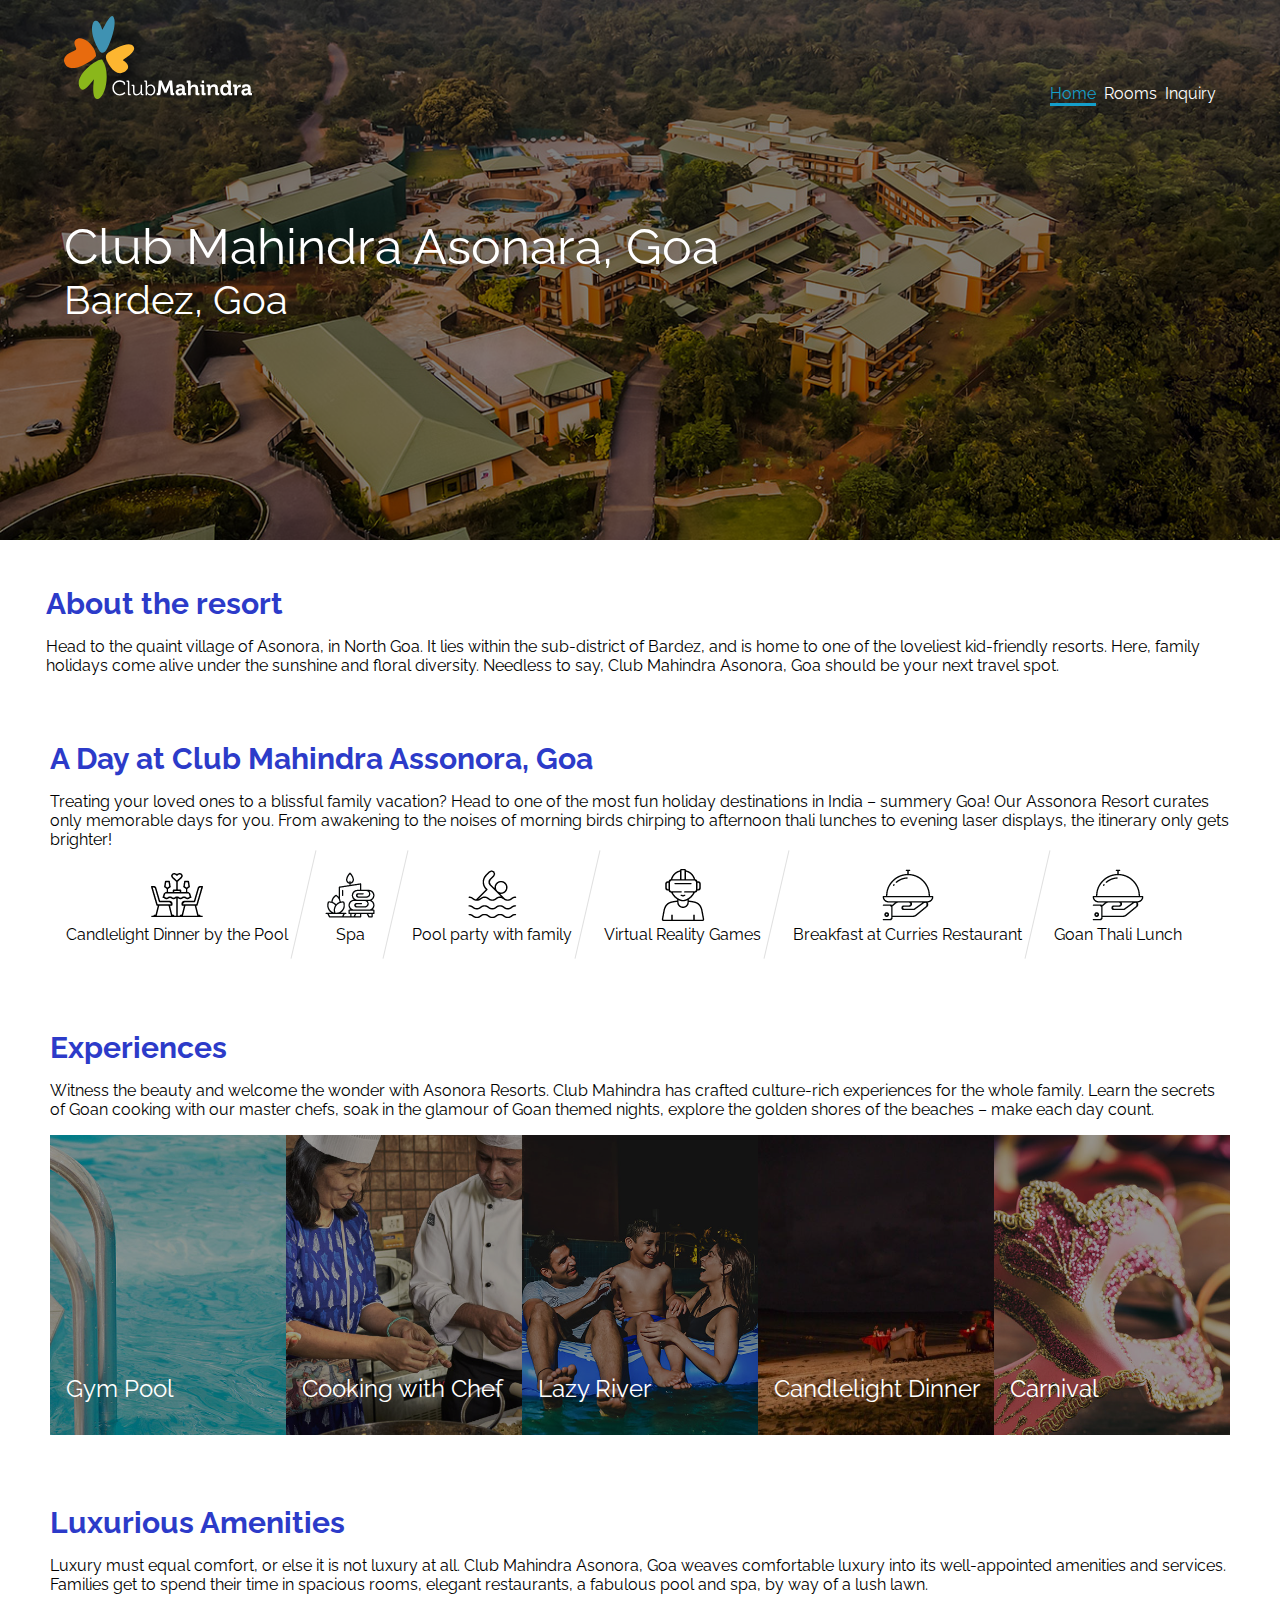
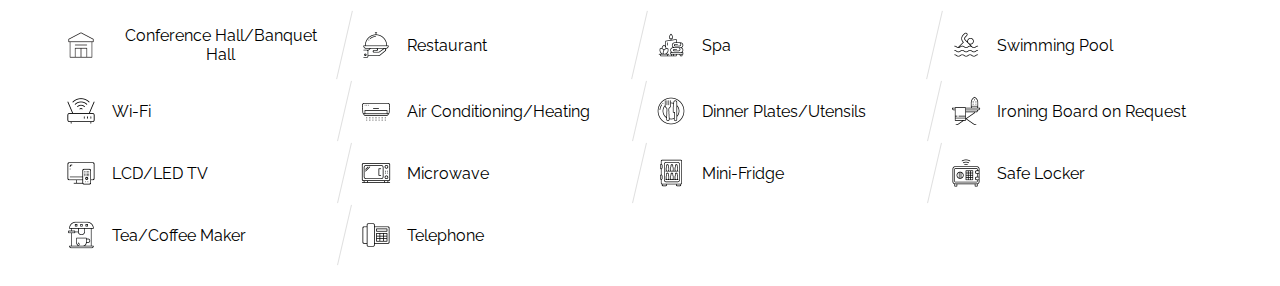
<file: Club/index.html>
<!DOCTYPE html>
<html lang="en">
<head>
    <meta charset="UTF-8">
    <meta http-equiv="X-UA-Compatible" content="IE=edge">
    <meta name="viewport" content="width=device-width, initial-scale=1.0">
    <title>Club Mahindra Asonara Resort</title>
    <link href="./styles/common.css" rel="stylesheet" />
    <link href="./styles/index.css" rel="stylesheet" />
</head>
<body>
    <main id="main">
        <header>
            <div class="logo-container">
                <img src="assets/logo.svg" class="logo" />
            </div>

            <nav>
                <ul>
                    <li class="active">Home</li>
                    <li><a href="rooms.html">Rooms</a></li>
                    <li><a href="inquiry.html">Inquiry</a></li>
                </ul>
            </nav>
        </header>

        <div id="hero">
            <div class="overlay"></div>
            <div class="title-container">
                <p class="title">
                    Club Mahindra 
                    Asonara, Goa
                </p>
                <p class="subtitle">Bardez, Goa</p>
            </div>
        </div>

        <div class="about">
            <div class="section-title">About the resort</div>
            <div class="content">
                Head to the quaint village of Asonora, in North Goa. It lies within the sub-district of 
                Bardez, and is home to one of the loveliest kid-friendly resorts. Here, family holidays 
                come alive under the sunshine and floral diversity. Needless to say, Club Mahindra Asonora, 
                Goa should be your next travel spot.                  
            </div>
        </div>

        <div class="daily">
            <div class="section-title">A Day at Club Mahindra Assonora, Goa</div>
            <div class="content">
                <p class="desc">
                    Treating your loved ones to a blissful family vacation? Head to one of the most fun holiday 
                    destinations in India – summery Goa! Our Assonora Resort curates only memorable days for you. 
                    From awakening to the noises of morning birds chirping to afternoon thali lunches to evening 
                    laser displays, the itinerary only gets brighter! 
                </p>
            </div>
            <div class="icons-desc">
                <div class="icon-item-container">
                    <img src="assets/dining.png" />
                    <p>Candlelight Dinner by the Pool</p>
                </div>
                <div class="icon-item-container">
                    <img src="assets/spa.png" />
                    <p>Spa</p>
                </div>
                <div class="icon-item-container">
                    <img src="assets/swim.png" />
                    <p>Pool party with family</p>
                </div>
                <div class="icon-item-container">
                    <img src="assets/games.png" />
                    <p>Virtual Reality Games</p>
                </div>
                <div class="icon-item-container">
                    <img src="assets/food.png" />
                    <p>Breakfast at Curries Restaurant</p>
                </div>
                <div class="icon-item-container">
                    <img src="assets/thali.png" />
                    <p>Goan Thali Lunch</p>
                </div>
            </div>
        </div>

        <div class="experiences">
            <div class="section-title">Experiences</div>
            <div class="content">
                <div class="desc">
                    Witness the beauty and welcome the wonder with Asonora Resorts. Club Mahindra has 
                    crafted culture-rich experiences for the whole family. Learn the secrets of Goan 
                    cooking with our master chefs, soak in the glamour of Goan themed nights, explore 
                    the golden shores of the beaches – make each day count.
                </div>
            </div>
            <div class="thumbnail-desc">
                <div class="thumbnail-container">
                    <div class="overlay"></div>
                    <p>Gym Pool</p>
                </div>
                <div class="thumbnail-container">
                    <div class="overlay"></div>
                    <p>Cooking with Chef</p>
                </div>
                <div class="thumbnail-container">
                    <div class="overlay"></div>
                    <p>Lazy River</p>
                </div>
                <div class="thumbnail-container">
                    <div class="overlay"></div>
                    <p>Candlelight Dinner</p>
                </div>
                <div class="thumbnail-container">
                    <div class="overlay"></div>
                    <p>Carnival</p>
                </div>
            </div>
        </div>

        <div class="amenities">
            <div class="section-title">Luxurious Amenities</div>
            <div class="content">
                <div class="desc">
                    Luxury must equal comfort, or else it is not luxury at all. Club Mahindra Asonora, 
                    Goa weaves comfortable luxury into its well-appointed amenities and services. 
                    Families get to spend their time in spacious rooms, elegant restaurants, a fabulous 
                    pool and spa, by way of a lush lawn.
                </div>
            </div>
            <div class="icons-desc">
                <div class="icon-item-container">
                    <img src="assets/conference hall.png" />
                    <p>Conference Hall/Banquet Hall</p>
                </div>
                <div class="icon-item-container">
                    <img src="assets/restaurant.png" />
                    <p>Restaurant</p>
                </div>
                <div class="icon-item-container">
                    <img src="assets/spa.png" />
                    <p>Spa</p>
                </div>
                <div class="icon-item-container">
                    <img src="assets/swim.png" />
                    <p>Swimming Pool</p>
                </div>
                <div class="icon-item-container">
                    <img src="assets/wifi.png" />
                    <p>Wi-Fi</p>
                </div>
                <div class="icon-item-container">
                    <img src="assets/ac.png" />
                    <p>Air Conditioning/Heating</p>
                </div>
                <div class="icon-item-container">
                    <img src="assets/plates.png" />
                    <p>Dinner Plates/Utensils</p>
                </div>
                <div class="icon-item-container">
                    <img src="assets/ironing.png" />
                    <p>Ironing Board on Request</p>
                </div>
                <div class="icon-item-container">
                    <img src="assets/tv.png" />
                    <p>LCD/LED TV</p>
                </div>
                <div class="icon-item-container">
                    <img src="assets/microwave.png" />
                    <p>Microwave</p>
                </div>
                <div class="icon-item-container">
                    <img src="assets/fridge.png" />
                    <p>Mini-Fridge</p>
                </div>
                <div class="icon-item-container">
                    <img src="assets/sage.png" />
                    <p>Safe Locker</p>
                </div>
                <div class="icon-item-container">
                    <img src="assets/teamaker.png" />
                    <p>Tea/Coffee Maker</p>
                </div>
                <div class="icon-item-container">
                    <img src="assets/telephone.png" />
                    <p>Telephone</p>
                </div>
            </div>
        </div>
    </main>
</body>
</html>
</file>
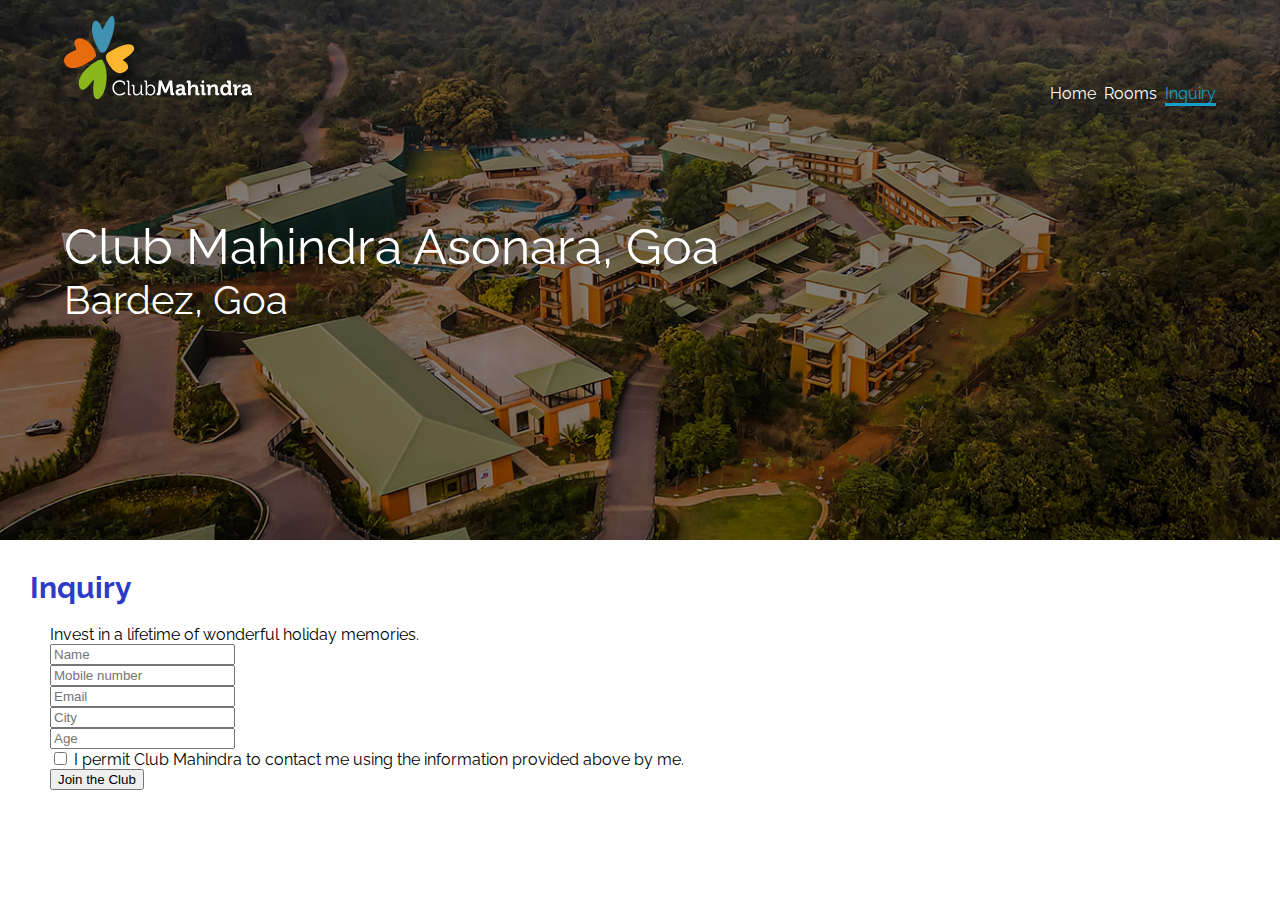
<file: Club/inquiry.html>
<!DOCTYPE html>
<html lang="en">
<head>
    <meta name="viewpoint" content="width=device-width, initial-scale=1.0">
    <title>Club Mahindra Asonara Resort |Rooms</title>
    <link rel="stylesheet" href="./styles/common.css">
    <link rel="stylesheet" href="./styles/inquiry.css">
</head>
<body>
    <main id="main">
        <header>
            <div class="logo-container">
                <img src="assets/logo.svg" class="logo"/>
            </div>
            <nav>
                <ul>
                    <li><a href="index.html">Home</a></li>
                    <li><a href="rooms.html">Rooms</a></li>
                    <li class="active">Inquiry</li>
                </ul>
            </nav>
         </header>
         
        <div id="hero">
            <div class="overlay"></div>
            <div class="title-container">
                <p class="title">
                    Club Mahindra 
                    Asonara, Goa
                </p>
                <p class="subtitle">Bardez, Goa</p>
            </div>
        </div>


         <div class="inquiry">
            <div class="section-title">Inquiry</div>
                <div class="content">
                    <div class="desc">
                        Invest in a lifetime of wonderful holiday memories.
                    </div>
                    <div class="form">
                        <input type="text" name="name" id="name" placeholder="Name"/><br>
                        <input type="tel" name="mobile" id="mobile" placeholder="Mobile number" maxlength="10"/><br>
                        <input type="email" name="email" id="email"  placeholder="Email"/><br>
                        <input type="text" name="city" id="city" placeholder="City"/><br>
                        <input type="number" name="age" id="age" placeholder ="Age"/><br>
                        <div class="permit">
                            <input type="checkbox"/>
                            <label>I permit Club Mahindra to contact me using the information provided above by me.</label>
                        </div>
                    <div class="btn-container">
                        <input type="submit" class="submit-btn" value="Join the Club">
                    </div>
                </div>
            </div>
         </div>
    </main>
</body>
</html>
</file>
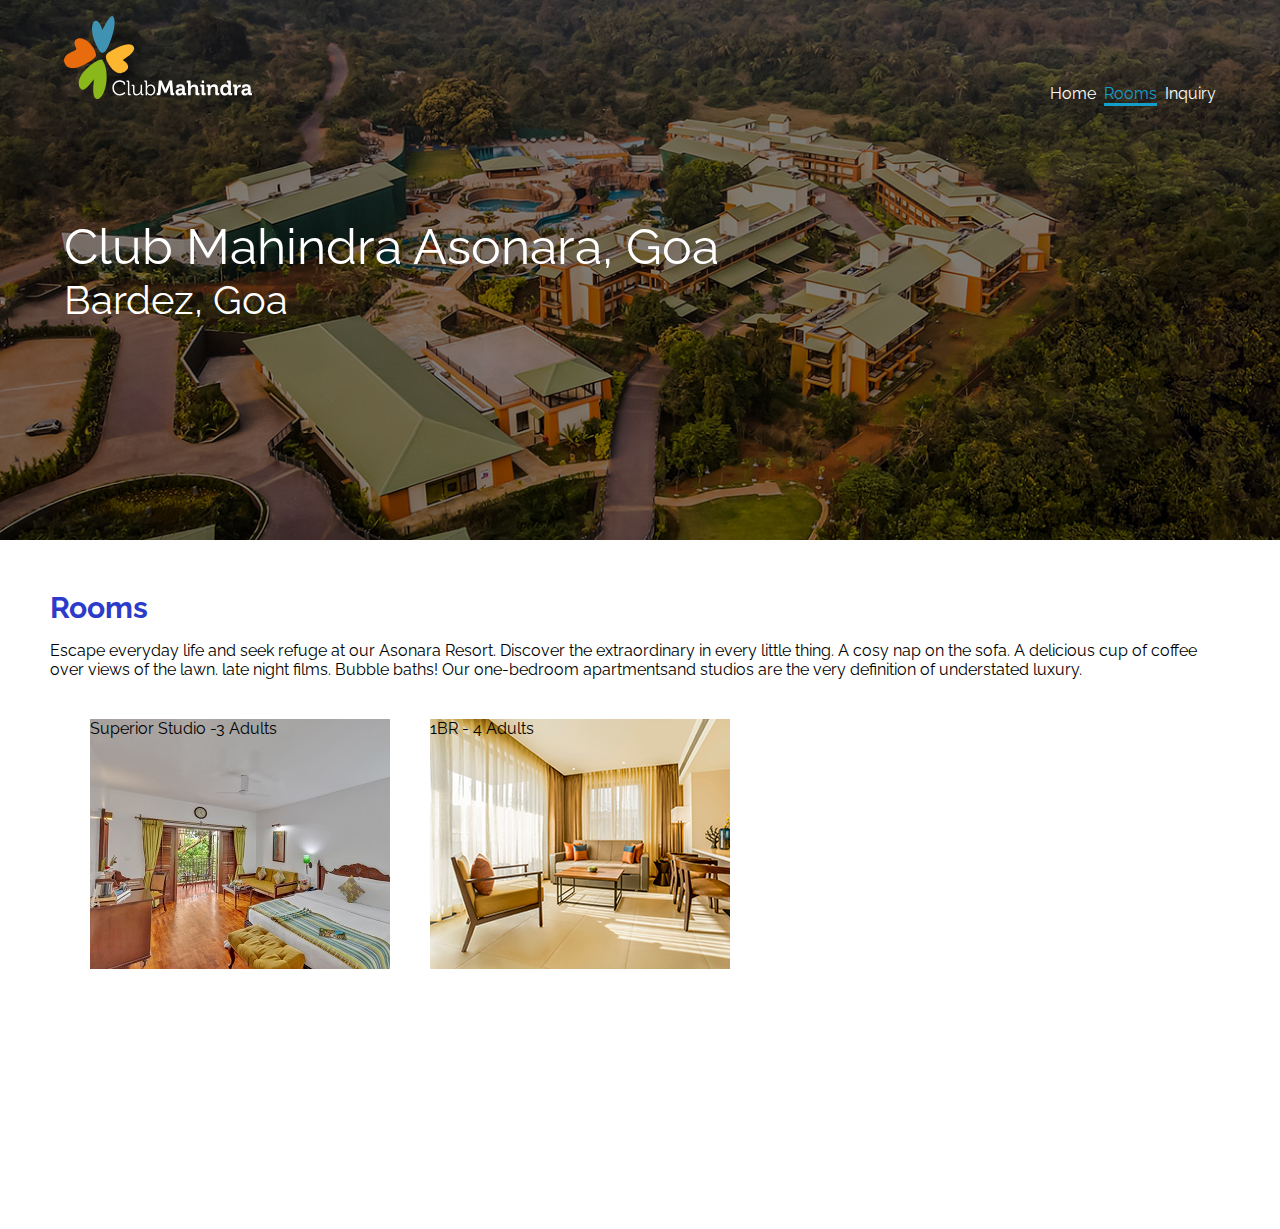
<file: Club/rooms.html>
<!DOCTYPE html>
<html lang="en">
<head>
    <meta name="viewport" content="width=device-width, initial-scale=1.0">
    <title>Club Mahindra Asonara Resort</title>
    <link href="./styles/common.css" rel="stylesheet" />
    <link href="./styles/rooms.css" rel="stylesheet" />
</head>
<body>
    <main id="main">
        <header>
            <div class="logo-container">
                <img src="assets/logo.svg" class="logo" />
            </div>

            <nav>
                <ul>
                    <li><a href="index.html">Home</a></li>
                    <li class="active">Rooms</li>
                    <li><a href="inquiry.html">Inquiry</a></li>
                </ul>
            </nav>
        </header>
      
        <div id="hero">
            <div class="overlay"></div>
            <div class="title-container">
                <p class="title">
                    Club Mahindra 
                    Asonara, Goa
                </p>
                <p class="subtitle">Bardez, Goa</p>
            </div>
        </div>

    <div class="rooms">
        <div class="section-title">Rooms</div>
        <div class="content">
            <div class="desc">
                Escape everyday life and seek refuge at our Asonara Resort. 
                Discover the extraordinary in every little thing. A cosy nap on the sofa. 
                A delicious cup of coffee over views of the lawn. late night films. Bubble baths! Our one-bedroom apartmentsand studios are the very definition of understated luxury.

            </div>
            <div class="rooms-container">
                <div class="room-type" style="background-image:url('./assets/Superior_Studio.jpg');">
                    <!-- <div class="overlay"></div> -->
                    <p>Superior Studio -3 Adults</p>
                </div>
                <div class="room-type" style="background-image:url('./assets/1br-3.jpg');">
                    <p>1BR - 4 Adults</p>
                </div>
             </div>
             </div>
    
   </main>
   </body>
   </html>
</file>
<file: Club/styles/common.css>
@import url('https://fonts.googleapis.com/css2?family=Raleway:wght@100;300;400&display=swap');

body, div, h1, h2, h3, p {
    padding: 0;
    margin: 0;
}

body {
    font-family: 'Raleway', sans-serif;
    height: 100vh;
}

nav {
    color: white;
}

nav ul {   /*for the ul tag inside the nav tag */
    padding: 0;
    display: flex; /* flex container has a horizontal layout */
}

nav ul li {  /* for the li tag inside nav--ul tags */
    list-style-type: none;
    margin-right: 8px;
    cursor: pointer;
}

nav ul li a {
    text-decoration: none;
}

nav ul li a:visited,
nav ul li a:link, 
nav ul li a:hover {
    color: white;
}

nav ul li.active {
    border-bottom: 3px solid #149fcb;
    color: #149fcb;
}

nav ul li:last-child {
    margin-right: 0;
}

.section-title {
    color: #2c3bc9;
    font-size: 30px;
    margin-bottom: 1rem;
    font-weight: 700;
}

.overlay {
    position: absolute;
    height: 100%;
    width: 100%;
    background: black;
    opacity: .5;
}
</file>
<file: Club/styles/index.css>
header {
    width: 90%;
    position: absolute;
    margin: 1rem 5%;  /* unit , pixels, in, rem */
    display: flex;
    align-items: baseline; /*aligns along the axis of the element */
    justify-content: space-between;
    z-index: 120;
}

#hero { /* for id=hero */
    background-image: url('./../assets/hero.jpg');
    background-size: cover;
    height: 60vh;
    position: relative;
}

.title-container { /* for class="title-container" */
    color: white;
    height: 100%;
    display: flex;
    flex-direction: column;
    justify-content: center;
    margin: 0 5%;
    z-index: 99;
    position: relative;
}

.title {
    font-size: 50px;
}

.subtitle {
    font-size: 40px;
}

.about, 
.daily,
.experiences,
.amenities {
    padding: 20px;
    margin: 30px;
}

.about {
    padding: 1rem;
    /* background: #f1f1f1; */
    
}

.icons-desc {
    display: flex;
}

.icon-item-container {
    position: relative;
    display: flex;
    flex-direction: column;
    justify-content: center;
    align-items: center;
    text-align: center; 
    /* background-color: pink; */
    padding: 1rem;

}
 
.icon-item-container:not(:last-child)::after {
    content: '';
    position: absolute;
    right: 0;
    top: 0;
    bottom: 0px;
    width: 1px;
    height: 100%;
    background: #e0e0e0;
    transform: rotate(13deg);
}

.amenities > .icons-desc > .icon-item-container:nth-child(4n)::after {
    content: '';
    background: none;
}


.thumbnail-desc {
    display: flex;
    margin-top: 1rem;
}

.thumbnail-container {
    height: 300px;
    width: 22%;
    position: relative;
    background-size: cover;
    background-position: center;
}

.thumbnail-container p {
    position: absolute;
    z-index: 99;
    color: white;
    bottom: 2rem;
    left: 1rem;
    font-size: 24px;
}

.thumbnail-container .overlay {
    opacity: .4;
}

.thumbnail-container:nth-child(1) { background-image: url('./../assets/Gym Pool.jpg');}
.thumbnail-container:nth-child(2) { background-image: url('./../assets/Cooking with chef.jpg'); }
.thumbnail-container:nth-child(3) { background-image: url('./../assets/Lazy River.jpg'); }
.thumbnail-container:nth-child(4) { background-image: url('./../assets/Candlelight Dinner.jpg'); }
.thumbnail-container:nth-child(5) { background-image: url('./../assets/Carnival.jpg'); }

.amenities > .icons-desc {
    display: grid;
    grid-template-columns: repeat(4, 1fr);
    margin-top: 1rem;
}

.amenities > .icons-desc > .icon-item-container {
    flex-direction: row;
    justify-content: flex-start;
}

.amenities > .icons-desc > .icon-item-container > img {
    width: 30px;
    height: 30px;
    margin-right: 1rem;
}
</file>
<file: Club/styles/inquiry.css>
/* header{
    background-color: black;
    height:100px;
    display: flex;
    position: relative;
} */
header {
    width: 90%;
    position: absolute;
    margin: 1rem 5%;  /* unit , pixels, in, rem */
    display: flex;
    align-items: baseline; /*aligns along the axis of the element */
    justify-content: space-between;
    z-index: 120;
}

#hero { /* for id=hero */
    background-image: url('./../assets/hero.jpg');
    background-size: cover;
    height: 60vh;
    position: relative;
}
.title-container { /* for class="title-container" */
    color: white;
    height: 100%;
    display: flex;
    flex-direction: column;
    justify-content: center;
    margin: 0 5%;
    z-index: 99;
    position: relative;
}
.title {
    font-size: 50px;
}

.subtitle {
    font-size: 40px;
}

.inquiry{
    margin: 30px;
}
.content{
    margin: 20px;
}
.form{
    width:80%;
    align-items: center;
}
</file>
<file: Club/styles/rooms.css>
/* header{
    background-color: black;
    height: 100px;
    display: flex;
    position: relative;
} */
header {
    width: 90%;
    position: absolute;
    margin: 1rem 5%;  /* unit , pixels, in, rem */
    display: flex;
    align-items: baseline; /*aligns along the axis of the element */
    justify-content: space-between;
    z-index: 120;
}

#hero { /* for id=hero */
    background-image: url('./../assets/hero.jpg');
    background-size: cover;
    height: 60vh;
    position: relative;
}
.title-container { /* for class="title-container" */
    color: white;
    height: 100%;
    display: flex;
    flex-direction: column;
    justify-content: center;
    margin: 0 5%;
    z-index: 99;
    position: relative;
}
.title {
    font-size: 50px;
}

.subtitle {
    font-size: 40px;
}


.rooms{
    margin: 30px;
    padding: 20px;
}

.rooms-container{
    display: flex;
    justify-items: flex-start;
    margin: 20px;
}
.room-type{
    width: 300px;
    height: 50vh;
    background-repeat: no-repeat;
    margin: 20px;
}
</file>
